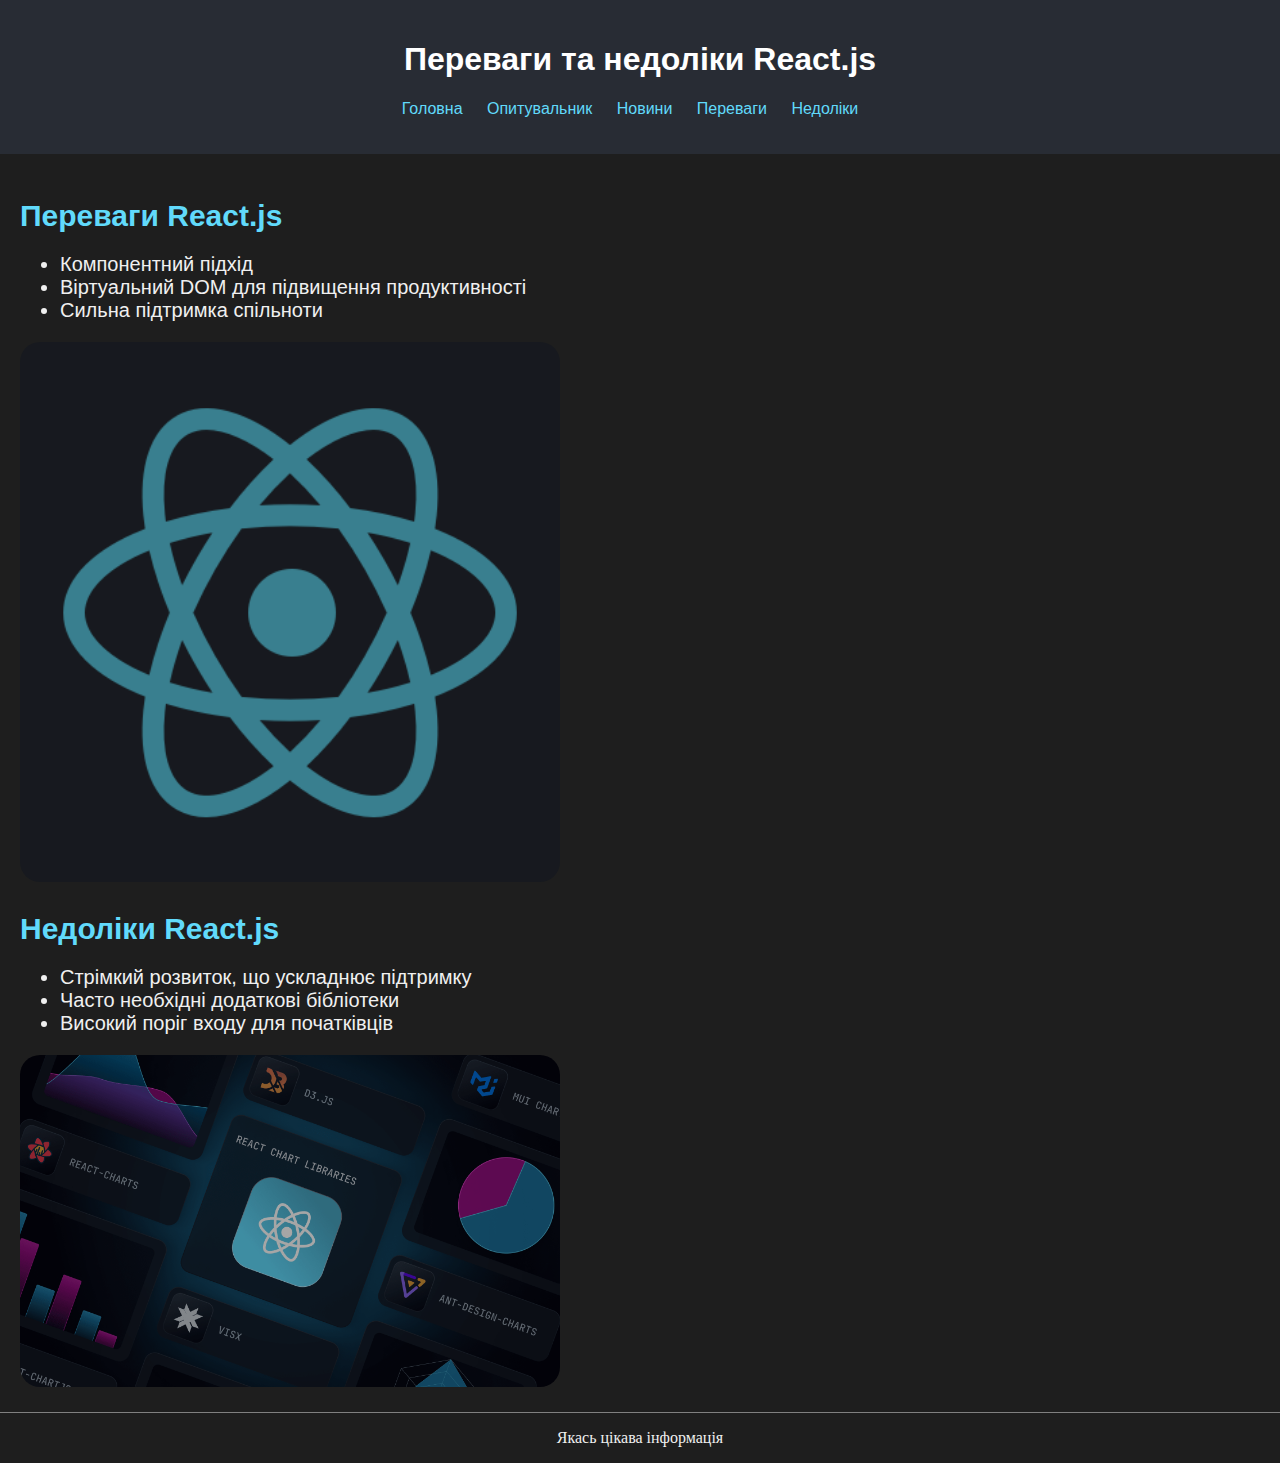
<file: index.html>
<!DOCTYPE html>
<html lang="uk">
<head>
    <meta charset="UTF-8">
    <meta name="viewport" content="width=device-width, initial-scale=1.0">
    <title>Переваги та недоліки React.js</title>
    <link rel="stylesheet" href="style.css">
</head>
<body>
    <header>
        <h1>Переваги та недоліки React.js</h1>
        <nav>
            <ul>
                <li><a href="index.html">Головна</a></li>
                <li><a href="toyvo-opituvalinik.html">Опитувальник</a></li>
                <li><a href="typo-news.html">Новини</a></li>
                <li><a href="#advantages">Переваги</a></li>
                <li><a href="#disadvantages">Недоліки</a></li>
            </ul>
        </nav>
    </header>

    <main>
        <section id="advantages" class="textes">
            <h2>Переваги React.js</h2>
            <ul>
                <li>Компонентний підхід</li>
                <li>Віртуальний DOM для підвищення продуктивності</li>
                <li>Сильна підтримка спільноти</li>
            </ul>
            <img  src="img1.png" alt="React advantages" width="400">
        </section>

        <section id="disadvantages" class="textes">
            <h2>Недоліки React.js</h2>
            <ul>
                <li>Стрімкий розвиток, що ускладнює підтримку</li>
                <li>Часто необхідні додаткові бібліотеки</li>
                <li>Високий поріг входу для початківців</li>
            </ul>
            <img src="img2.png" alt="React disadvantages" width="400">
        </section>
    </main>

    <footer>
        <p>Якась цікава інформація</p>
    </footer>
</body>
</html>
</file>
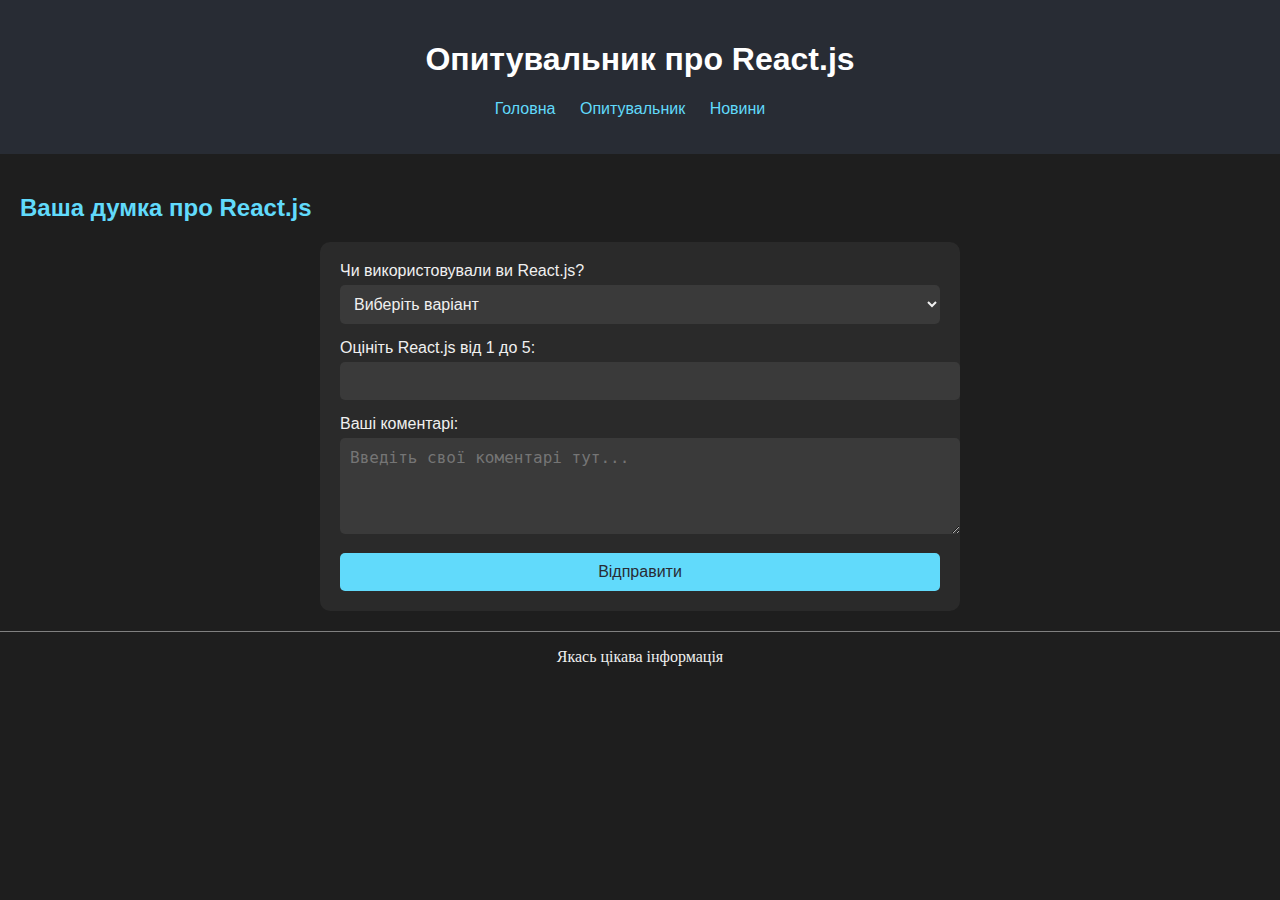
<file: toyvo-opituvalinik.html>
<!DOCTYPE html>
<html lang="uk">
<head>
    <meta charset="UTF-8">
    <meta name="viewport" content="width=device-width, initial-scale=1.0">
    <title>Опитувальник React.js</title>
    <link rel="stylesheet" href="style.css">
</head>
<body>
    <header>
        <h1>Опитувальник про React.js</h1>
        <nav>
            <ul>
                <li><a href="index.html">Головна</a></li>
                <li><a href="toyvo-opituvalinik.html">Опитувальник</a></li>
                <li><a href="typo-news.html">Новини</a></li>
            </ul>
        </nav>
    </header>

    <main>
        <section>
            <h2>Ваша думка про React.js</h2>
            <form action="#" method="post">
                <div class="form-group">
                    <label for="experience">Чи використовували ви React.js?</label>
                    <select id="experience" name="experience" required>
                        <option value="">Виберіть варіант</option>
                        <option value="yes">Так</option>
                        <option value="no">Ні</option>
                    </select>
                </div>

                <div class="form-group">
                    <label for="rating">Оцініть React.js від 1 до 5:</label>
                    <input type="number" id="rating" name="rating" min="1" max="5" required>
                </div>

                <div class="form-group">
                    <label for="comments">Ваші коментарі:</label>
                    <textarea id="comments" name="comments" rows="4" cols="50" placeholder="Введіть свої коментарі тут..."></textarea>
                </div>

                <button type="submit">Відправити</button>
            </form>
        </section>
    </main>

    <footer>
        <p>Якась цікава інформація</p>
    </footer>
</body>
</html>
</file>
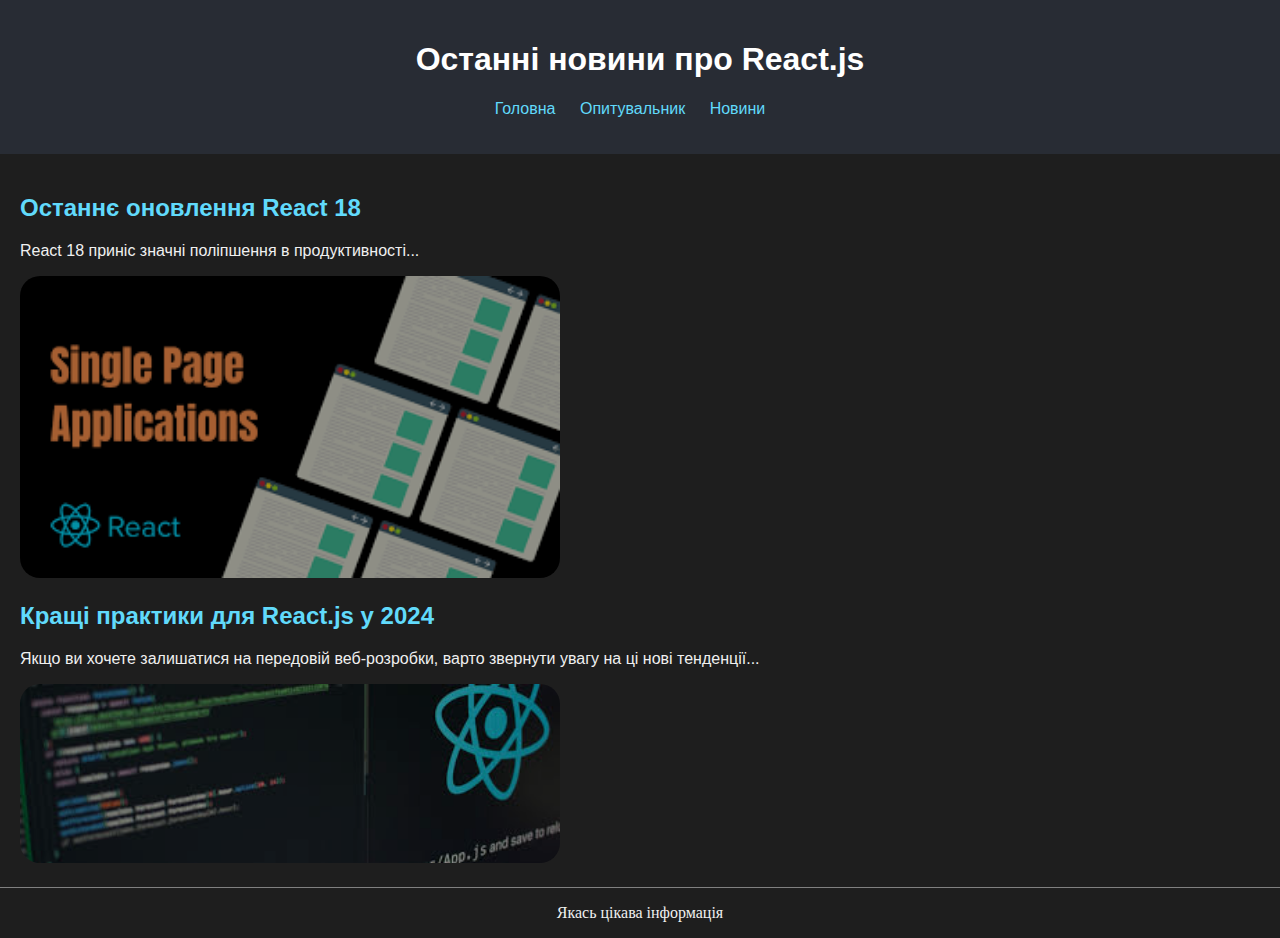
<file: typo-news.html>
<!DOCTYPE html>
<html lang="uk">
<head>
    <meta charset="UTF-8">
    <meta name="viewport" content="width=device-width, initial-scale=1.0">
    <title>Новини про React.js</title>
    <link rel="stylesheet" href="style.css">
</head>
<body>
    <header>
        <h1>Останні новини про React.js</h1>
        <nav>
            <ul>
                <li><a href="index.html">Головна</a></li>
                <li><a href="toyvo-opituvalinik.html">Опитувальник</a></li>
                <li><a href="typo-news.html">Новини</a></li>
            </ul>
        </nav>
    </header>

    <main>
        <section>
            <article>
                <h2>Останнє оновлення React 18</h2>
                <p>React 18 приніс значні поліпшення в продуктивності...</p>
                <img src="images.png" alt="React 18" width="400">
            </article>

            <article>
                <h2>Кращі практики для React.js у 2024</h2>
                <p>Якщо ви хочете залишатися на передовій веб-розробки, варто звернути увагу на ці нові тенденції...</p>
                <img src="images (2).jpg" alt="Best practices" width="400">
            </article>
        </section>
    </main>

    <footer>
        <p>Якась цікава інформація</p>
    </footer>
</body>
</html>
</file>
<file: style.css>
:root{
    --color1:#f0f0f0;
    --text1:Georgia, 'Times New Roman', Times, serif;
}
body {
    font-family: Arial, sans-serif;
    margin: 0;
    padding: 0;
    background-color: #1e1e1e;
    color: #f0f0f0;
}

header {
    background-color: #282c34;
    color: white;
    padding: 20px;
    text-align: center;
}
img{
    border-radius: 20px;
    filter: brightness(0.65);
    transition: .8s;
    width:60vh;
}
img:hover{
    filter: brightness(1);

}

nav ul {
    list-style-type: none;
    padding: 0;
}

nav ul li {
    display: inline;
    margin-right: 20px;
}

nav ul li a {
    color: #61dafb;
    text-decoration: none;
}

nav ul li a:hover {
    color: #ffffff;
}
.textes{
    font-size: 20px;
}

main {
    padding: 20px;
}

h2 {
    color: #61dafb;
    margin-bottom: 20px;
}

form {
    background-color: #2a2a2a;
    padding: 20px;
    border-radius: 10px;
    max-width: 600px;
    margin: auto;
}

.form-group {
    margin-bottom: 15px;
}

label {
    display: block;
    margin-bottom: 5px;
    color: var(--color1);
}

input, select, textarea {
    width: 100%;
    padding: 10px;
    border: none;
    border-radius: 5px;
    background-color: #3a3a3a;
    color: var(--color1);
    font-size: 16px;
}

textarea {
    resize: vertical;
}

button {
    padding: 10px 20px;
    background-color: #61dafb;
    color: #282c34;
    border: none;
    border-radius: 5px;
    font-size: 16px;
    cursor: pointer;
    width: 100%;
}
footer{
    font-family: var(--text1);
    border-top: .3px solid gray ;

}

footer p{
    display: flex;
    justify-content: center;
}

button:hover {
    background-color: #21a1f1;
}

@media (max-width: 600px) {
    form {
        padding: 10px;
    }
    button {
        font-size: 14px;
    }
}
</file>
